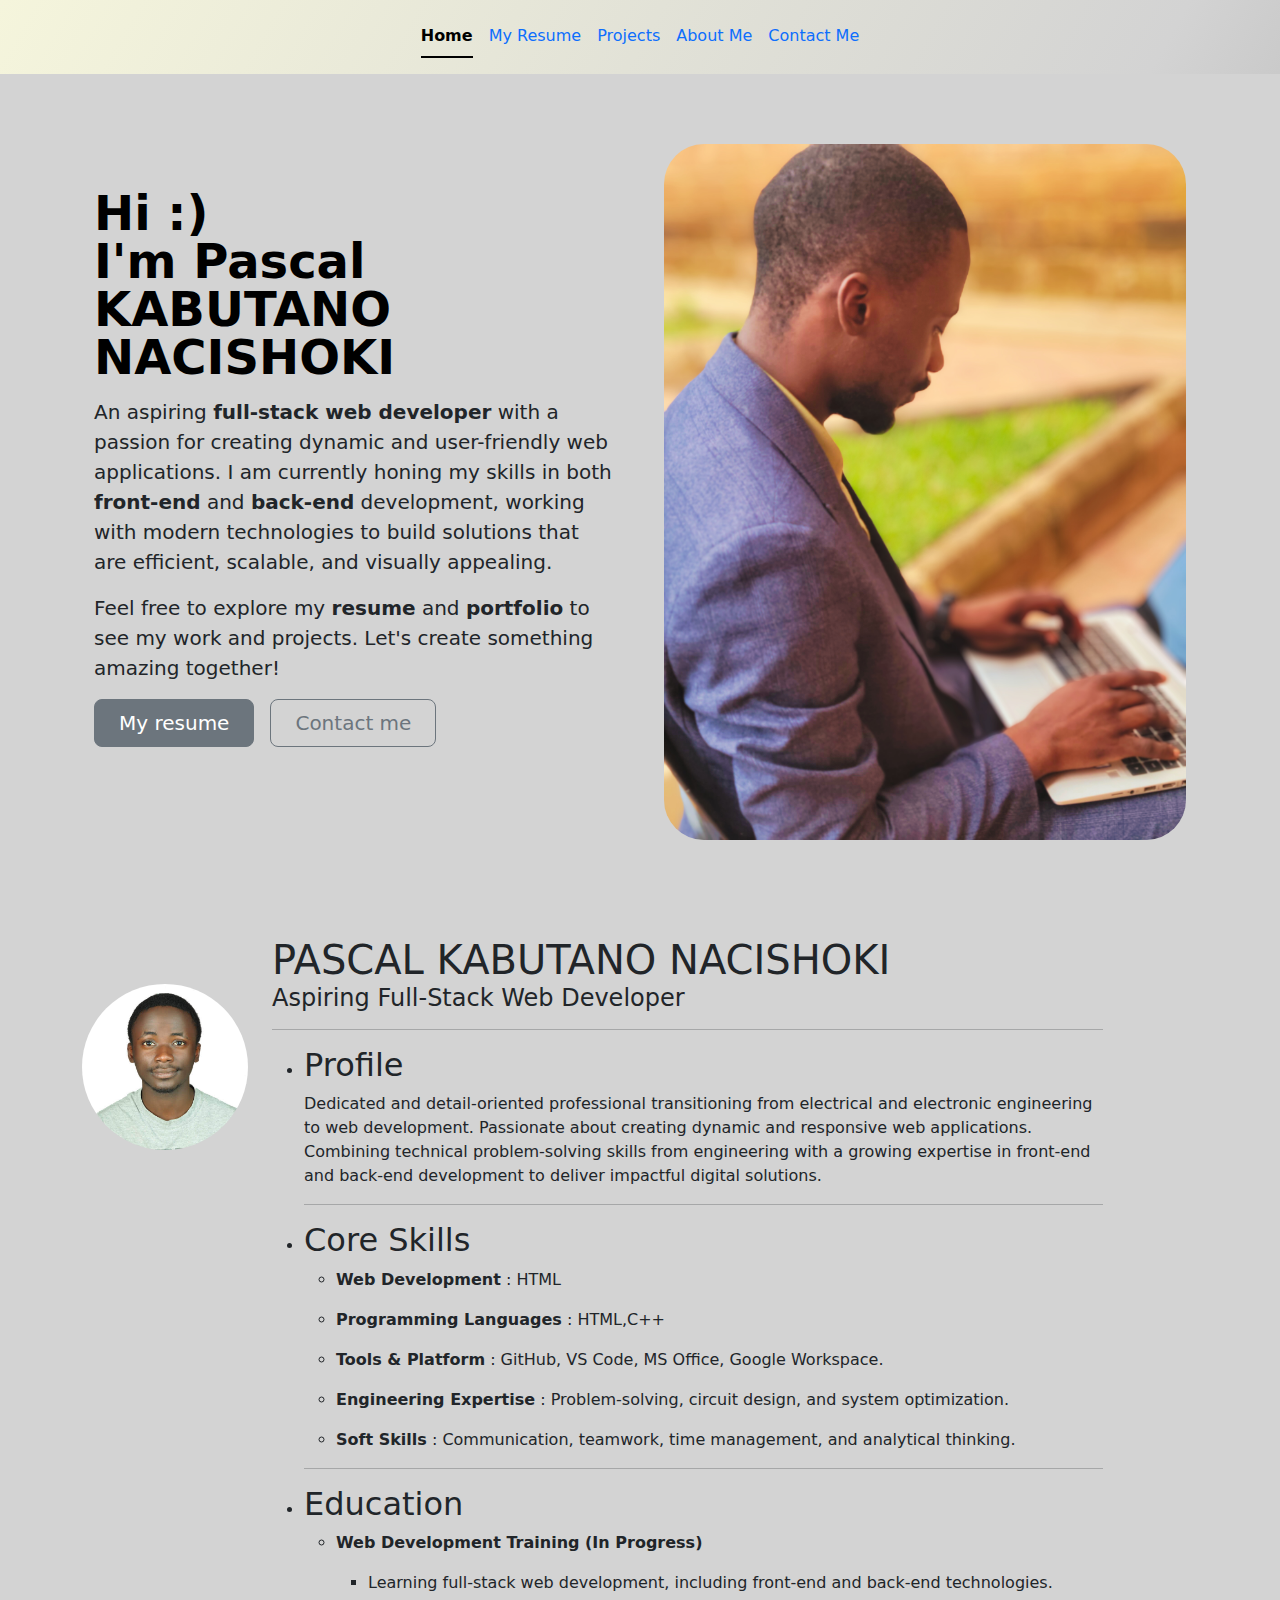
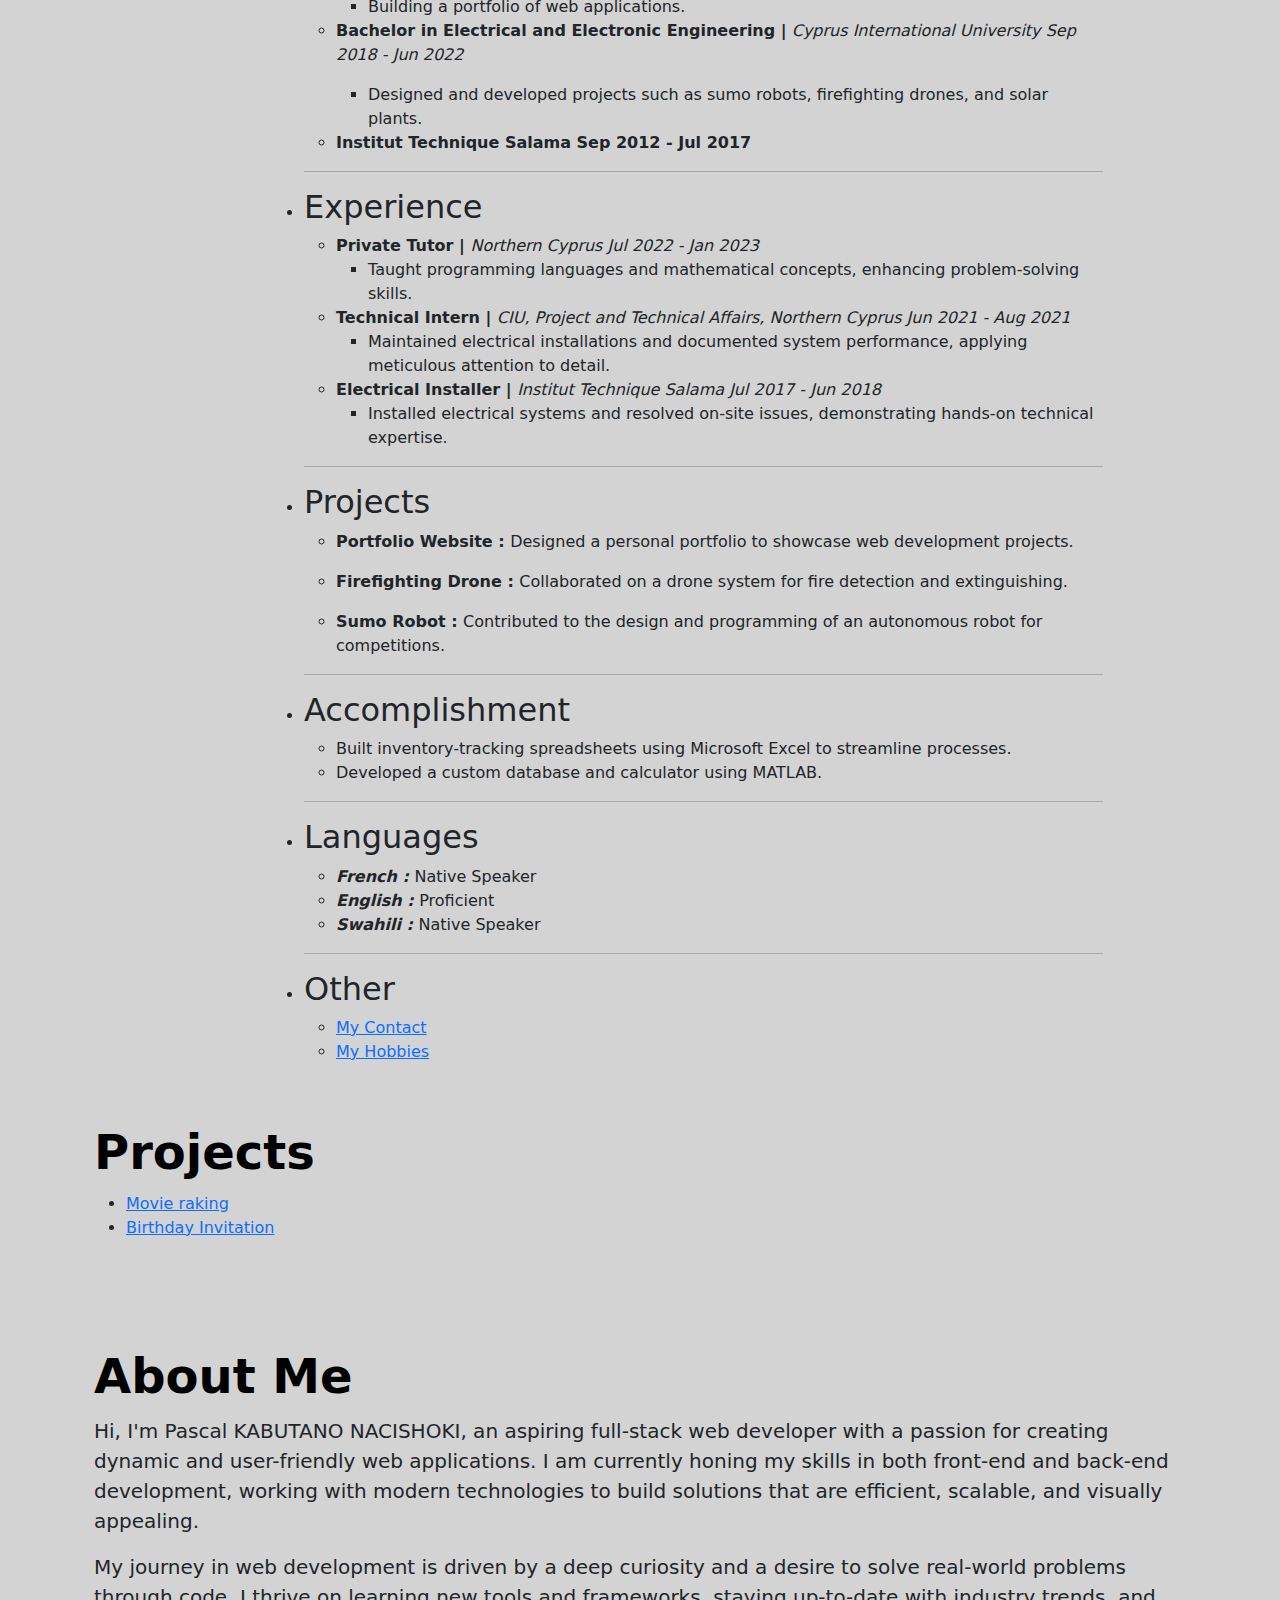
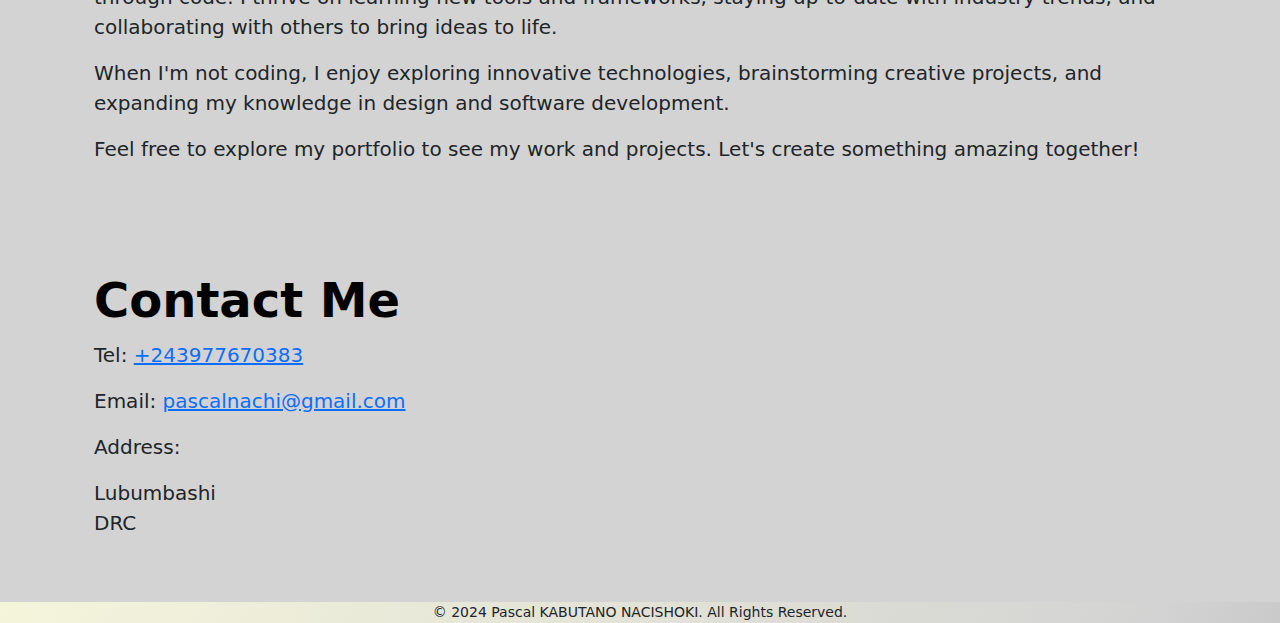
<file: index.html>
<!DOCTYPE html>
<html lang="en">
   <head>
      <meta charset="UTF-8">
      <meta name="viewport" content="width=device-width, initial-scale=1.0">
      <title>Pascal's Portfolio</title>
      <link href="https://cdn.jsdelivr.net/npm/bootstrap@5.3.3/dist/css/bootstrap.min.css" rel="stylesheet" integrity="sha384-QWTKZyjpPEjISv5WaRU9OFeRpok6YctnYmDr5pNlyT2bRjXh0JMhjY6hW+ALEwIH" crossorigin="anonymous">
      <link rel="stylesheet" href="./style.css">
   </head>
   <body class="portfolio-page" data-bs-spy="scroll" data-bs-target="#nav-bar">
     
      <nav id="nav-bar" class="gradient-background fixed-top ">
        <div class="container  ">
          <header class="d-flex justify-content-center py-3">
            <ul class="nav nav-underline ">
              <li class="nav-item"><a href="#hero" class="nav-link active " aria-current="page">Home</a></li>
              <li class="nav-item"><a href="#resume" class="nav-link">My Resume</a></li>
              <li class="nav-item"><a href="#projects" class="nav-link">Projects</a></li>
              <li class="nav-item"><a href="#about-me" class="nav-link">About Me</a></li>
              <li class="nav-item"><a href="#contact-me" class="nav-link">Contact Me</a></li>
            </ul>
          </header>
        </div>
      </nav>

      <section id="hero" class="backcolour2"> 
         <div class="container col-xxl-8 px-4 py-5">
            <div class="row flex-lg-row-reverse align-items-center g-5 py-5">
              <div class="col-10 col-sm-8 col-lg-6">
                <img src="./assets/images/computer type.jpg" class="d-block mx-lg-auto img-fluid mt-5" alt="screen-laptop image" loading="lazy">
              </div>
              <div class="col-lg-6">
                <h1 class="display-5 fw-bold text-body-emphasis lh-1 mb-3 ">Hi  :)  <br>I'm Pascal KABUTANO NACISHOKI</h1>
                <p class="lead"> An aspiring <span>full-stack web developer</span> with a passion for creating dynamic and 
                  user-friendly web applications. I am currently honing my skills in both <span>front-end</span> and <span>back-end</span> development, working 
                  with modern technologies to build solutions that are efficient, scalable, and visually appealing.</p>
                  
                 <p class="lead">Feel free to explore my <span>resume</span> and <span>portfolio</span> to see my work and projects. Let's create something amazing
                  together!</p> 
                
                <div class="d-grid gap-2 d-md-flex justify-content-md-start">
                  <a href="#resume"  class="btn btn-secondary btn-lg px-4 me-md-2">My resume</a>
                  <a href="#contact-me"  class="btn btn-outline-secondary btn-lg px-4">Contact me</a>
            
                </div>
              </div>
            </div>
          </div>
      </section>

      <section id="resume" class="backcolour2">

          <div class="container ">
            <div class="row ">
                <div class="col-3 col-md-2 mt-5">
                    <img src="./assets/images/mypicture.jpg" alt="mypicture" class="responsive-image" >
                </div>
                <div class="col-sm-12 col-md-9 ">
                    <h1 class="mx-0 my-0 bx-0 by-0 ">PASCAL KABUTANO NACISHOKI</h1>
                    <h4> Aspiring Full-Stack Web Developer</h4>
        
                    <hr />
                    <ul>
                        <li>
                            <h2 id="profile">Profile</h2>
                            <p>Dedicated and detail-oriented professional transitioning from electrical and electronic engineering to web development. 
                                Passionate about creating dynamic and responsive web applications. Combining technical problem-solving skills from engineering 
                                with a growing expertise in front-end and back-end development to deliver impactful digital solutions.</p>
                        
                        </li>
                        <hr />
    
                        <li>
                            <h2>Core Skills</h2>
                            <ul>
                                <li><p><strong>Web Development</strong> : HTML</p></li>
                                <li><p><strong>Programming Languages</strong> : HTML,C++</p></li>
                                <li><p><strong>Tools & Platform</strong> : GitHub, VS Code, MS Office, Google Workspace.</p></li>
                                <li><p><strong>Engineering Expertise</strong> :  Problem-solving, circuit design, and system optimization.</p></li>
                                <li><p><strong>Soft Skills</strong> : Communication, teamwork, time management, and analytical thinking.</p></li>
                            </ul>
                        </li>
                        <hr />
    
                        <li>
                            <h2>Education</h2>
                            <ul>
                                <li><p><strong>Web Development Training (In Progress)</strong></p>
                                    <ul>
                                        <li>Learning full-stack web development, including front-end and back-end technologies.</li>
                                        <li>Building a portfolio of web applications.</li>
                                    </ul>
                                </li>
                                <li><p><strong>Bachelor in Electrical and Electronic Engineering |</strong><em> Cyprus International University Sep 2018 - Jun 2022</em></p>
                                    <ul>
                                        <li>Designed and developed projects such as sumo robots, firefighting drones, and solar plants.</li>
                                    </ul>
                                </li>
                                <li><p><strong> Institut Technique Salama Sep 2012 - Jul 2017</strong></p>
                                </li>
                            </ul>
                        </li>
                        <hr />
    
                        <li><h2>Experience</h2></li>
                        <ul>
                            <li>
                                <strong>Private Tutor | </strong><em> Northern Cyprus Jul 2022 - Jan 2023</em>
                                <ul>
                                    <li>Taught programming languages and mathematical concepts, enhancing problem-solving skills.</li>
                                </ul>
                            </li>
                            <li>
                                <strong>Technical Intern | </strong><em>CIU, Project and Technical Affairs, Northern Cyprus Jun 2021 - Aug 2021</em>
                                <ul>
                                    <li>Maintained electrical installations and documented system performance, applying meticulous attention to detail.</li>
                                </ul>
                            </li>
                            <li>
                                <strong>Electrical Installer | </strong><em>Institut Technique Salama Jul 2017 - Jun 2018</em>
                                <ul>
                                    <li>Installed electrical systems and resolved on-site issues, demonstrating hands-on technical expertise.</li>
                                </ul>
                            </li>
                        </ul>
                        <li>
                        <hr />
                            <h2>Projects</h2>
                            <ul>
                                <li><p><strong>Portfolio Website : </strong>Designed a personal portfolio to showcase web development projects.</p></li>
                                <li><p><strong>Firefighting Drone : </strong>Collaborated on a drone system for fire detection and extinguishing.</p></li>
                                <li><p><strong>Sumo Robot : </strong>Contributed to the design and programming of an autonomous robot for competitions.</p></li>
                            </ul>
                        </li>
                        <li>
                        <hr />
                            <h2>Accomplishment</h2>
                            <ul>
                                <li>Built inventory-tracking spreadsheets using Microsoft Excel to streamline processes.</li>
                                <li>Developed a custom database and calculator using MATLAB.</li>
                            </ul>
                        </li>
                        <li>
                        <hr />
                            <h2>Languages</h2>
                            <ul>
                                <li><strong><em>French : </em></strong>Native Speaker</li>
                                <li><strong><em>English : </em></strong>Proficient</li>
                                <li><strong><em>Swahili : </em></strong> Native Speaker</li>
                            </ul>
                        </li>
                        <hr />
                        <li>
                            <h2>Other</h2>
                            <ul>
                                <li><a href="#contact-me">My Contact</a></li>
                                <li><a href="./public/hobbies.html">My Hobbies</a></li>
                                
                            </ul>
                        </li>
                    </ul>
                </div>
    
            </div>
        </div>

      </section>

      <section id="projects" class="backcolour2" >
        <div class="container col-xxl-8 px-4 py-5">
          <h2 class="display-5 fw-bold text-body-emphasis lh-1 mb-3 ">Projects</h2>
          <ul>
            <li><a href="./public/movie-ranking.html">Movie raking</a></li>
            <li><a href="./public/birthday-invite.html">Birthday Invitation</a></li>
          </ul>
        </div>
        
      </section>


      <section id="about-me" class="backcolour2"> 

        <div class="container col-xxl-8 px-4 py-5">
          <h2 class="display-5 fw-bold text-body-emphasis lh-1 mb-3 ">About Me</h2>
          <p class="lead">Hi, I'm Pascal KABUTANO NACISHOKI, an aspiring full-stack web developer with a passion for creating dynamic and 
            user-friendly web applications. I am currently honing my skills in both front-end and back-end development, working 
            with modern technologies to build solutions that are efficient, scalable, and visually appealing.</p>

          <p class="lead">My journey in web development is driven by a deep curiosity and a desire to solve real-world problems through code. 
            I thrive on learning new tools and frameworks, staying up-to-date with industry trends, and collaborating with others 
            to bring ideas to life.</p>

          <p class="lead">When I'm not coding, I enjoy exploring innovative technologies, brainstorming creative projects, and expanding 
            my knowledge in design and software development.</p>

          <p class="lead">Feel free to explore my portfolio to see my work and projects. Let's create something amazing
            together!</p> 

  
      </section>


      <section id="contact-me" class="backcolour2" > 
        <div class="container col-xxl-8 px-4 py-5">
          <h2 class="display-5 fw-bold text-body-emphasis lh-1 mb-3 ">Contact Me</h2>
          <p class="lead">Tel: <a href="tel:+243977670383">+243977670383</a></p>
          <p class="lead">Email: <a href="mailto:pascalnachi@gmail.com">pascalnachi@gmail.com</a></p>
          <p class="lead">Address:</p>
          <p class="lead">
        Lubumbashi<br />DRC <br /></p>
        </div>
      
      </section>
        
      <footer class="gradient-background">
          
        <small>
            <p>&copy; 2024 Pascal KABUTANO NACISHOKI. All Rights Reserved.</p>
        </small>
      </footer>

      <script src="https://cdn.jsdelivr.net/npm/bootstrap@5.3.3/dist/js/bootstrap.bundle.min.js" integrity="sha384-YvpcrYf0tY3lHB60NNkmXc5s9fDVZLESaAA55NDzOxhy9GkcIdslK1eN7N6jIeHz" crossorigin="anonymous"></script>
   </body>

</html>
</file>
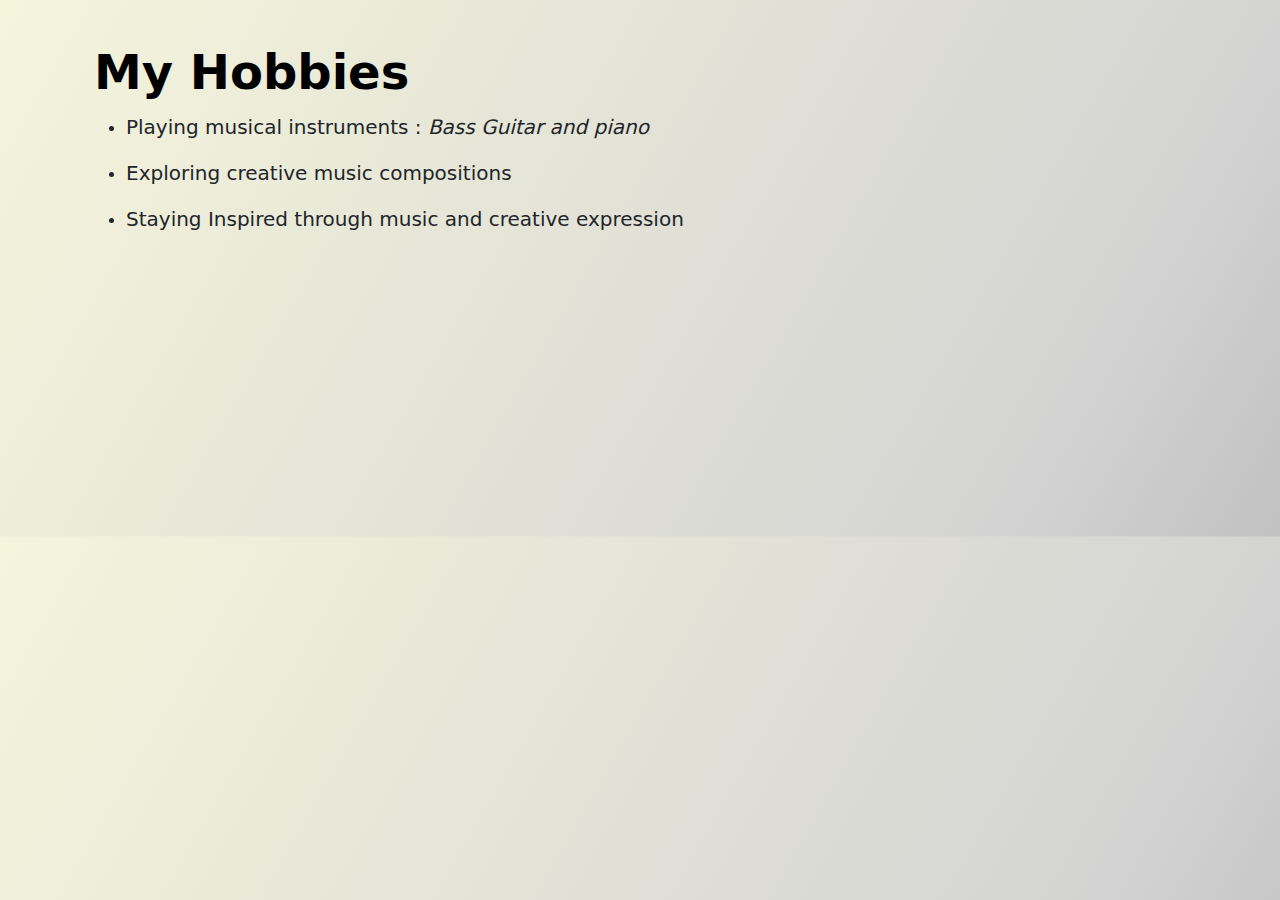
<file: public/hobbies.html>
<!DOCTYPE html>
<html lang="en">
<head>
    <meta charset="UTF-8">
    <meta name="viewport" content="width=device-width, initial-scale=1.0">
    <title>Hobbies</title>
    <link href="https://cdn.jsdelivr.net/npm/bootstrap@5.3.3/dist/css/bootstrap.min.css" rel="stylesheet" integrity="sha384-QWTKZyjpPEjISv5WaRU9OFeRpok6YctnYmDr5pNlyT2bRjXh0JMhjY6hW+ALEwIH" crossorigin="anonymous">
  
    <link rel="stylesheet" href="../style.css">
</head>

<body class="gradient-background">

    <div class="container col-xxl-8 px-4 py-5">
        <h2 class="display-5 fw-bold text-body-emphasis lh-1 mb-3 ">My Hobbies</h2>
        <ul>
            <li><p class="lead">Playing musical instruments :  <em>Bass Guitar and piano</em></p></li>
            <li><p class="lead">Exploring creative music compositions</p></li>
            <li><p class="lead">Staying Inspired through music and creative expression</p></li>
        </ul>
    
    
</body>

</html>
</file>
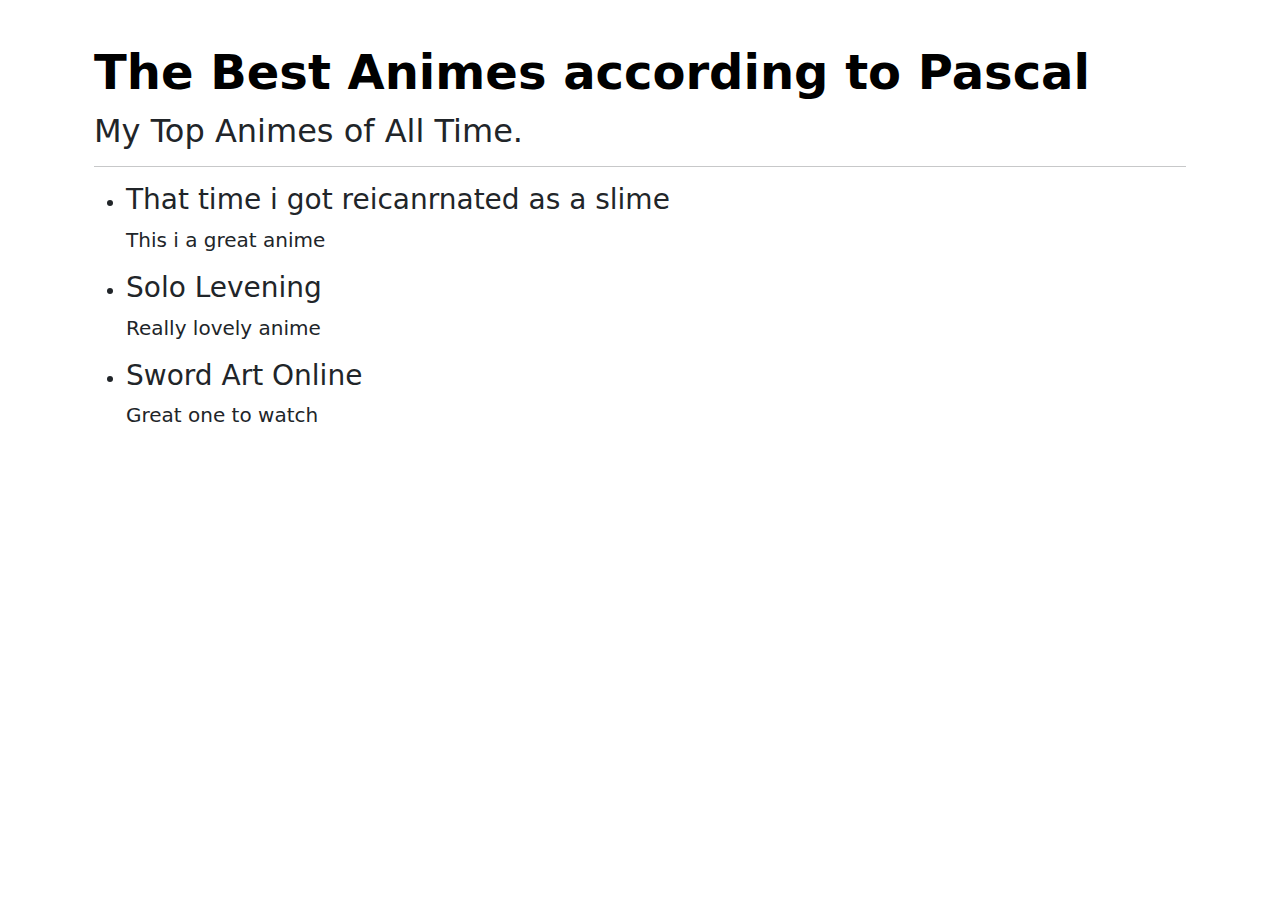
<file: public/movie-ranking.html>
<!DOCTYPE html>
<html lang="en">
<head>
    <meta charset="UTF-8">
    <meta name="viewport" content="width=device-width, initial-scale=1.0">
    <title>Movie Ranking</title>
    <link href="https://cdn.jsdelivr.net/npm/bootstrap@5.3.3/dist/css/bootstrap.min.css" rel="stylesheet" integrity="sha384-QWTKZyjpPEjISv5WaRU9OFeRpok6YctnYmDr5pNlyT2bRjXh0JMhjY6hW+ALEwIH" crossorigin="anonymous">
  
    <link rel="stylesheet" href="../style.css">
</head>

<body>

    <div class="container col-xxl-8 px-4 py-5">
        <h2 class="display-5 fw-bold text-body-emphasis lh-1 mb-3 ">The Best Animes according to Pascal</h2>
        <h2>My Top Animes of All Time.</h2>
        <hr />
        <ul class="lead">

            <li>
                <h3>That time i got reicanrnated as a slime</h3>
                <p>This i a great anime</p>
            </li>

            <li> 
                <h3>Solo Levening</h3>
                <p>Really lovely anime</p>
            </li>

            <li>
                <h3>Sword Art Online</h3>
            <p>Great one to watch</p>
            </li>
           
        </ul>
        
</body>

</html>
</file>
<file: style.css>
.gradient-background {
    background: linear-gradient(300deg, grey, #d3d3d3,  #f5f5dc);
    background-size: 180% 180%;
    animation: gradient-animation 18s ease infinite;
  }
  
  @keyframes gradient-animation {
    0% {
      background-position: 0% 50%;
    }
    50% {
      background-position: 100% 50%;
    }
    100% {
      background-position: 0% 50%;
    }
  }

  .backcolour1{
    background-color: #f5f5dc;
  }

#hero > div > div > div.col-10.col-sm-8.col-lg-6 > img{
  width: 100%;
  height: auto;
  border-radius: 40px;
  display: block;

}
span{
  font-weight: bold;
}


.backcolour2{
  background-color: #d3d3d3;
}

.responsive-image{
  width: 100%;
  height: auto;
  border-radius: 50%;
  display: block;
}

 footer{
  text-align: center;
 }
 footer  p {
  margin-bottom: 0;
 }
 section{
  scroll-margin-top: 100px;
 }
</file>
